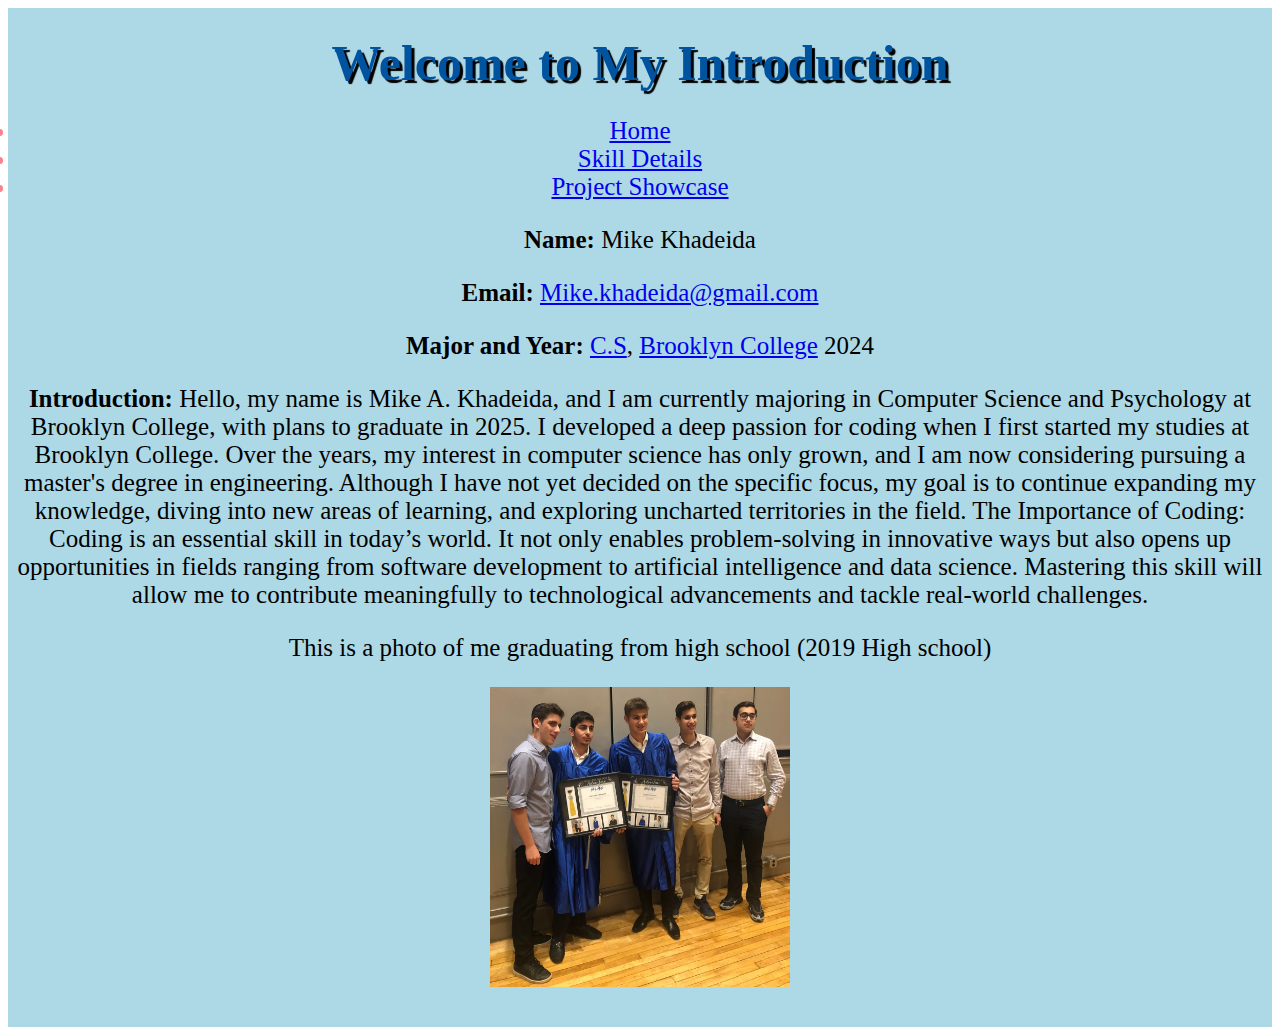
<file: index.html>
<!DOCTYPE html>
<html lang="en">
<head>
    <meta charset="UTF-8">
    <meta name="viewport">
    <title>Introduction</title>
    <link rel="stylesheet" href="Styles.css">
</head>
<body>
    
    <div class="intro">
        <h1>Welcome to My Introduction</h1>
        <div class="info">
            <li><a href="index.html">Home</a></li>
            <!-- <li><a href="MikeKhadeida.html"></a></li> -->
            <li><a href="skill-details.html">Skill Details</a></li>
            <li><a href="project-showcase.html">Project Showcase</a></li>
            <p><strong>Name:</strong> Mike Khadeida</p>
            <!-- <p><strong>Email:</strong> <a href="mailto:Mike.khadeida@gmail.com></a> Mike.khadeida@gmail.com</p> -->
            
            <p><strong>Email:</strong> <a href="mailto:Mike.khadeida@gmail.com", title="Email">Mike.khadeida@gmail.com</a></p>

            <!-- <p><strong>Major and Year:</strong>, <a href="https://www.brooklyn.edu"></a> C.S, Brooklyn College</a> 2024</p> -->

            <p><strong>Major and Year:</strong> <a href="https://www.brooklyn.edu/academics/programs/computer-science-bs/", title="link to Brooklyn College's Computer Science program">C.S</a>, <a href="https://www.brooklyn.edu/", title="Link to Brookyln College's Website">Brooklyn College</a> 2024</p>

            <p><strong>Introduction:</strong> 
        Hello, my name is Mike A. Khadeida, and I am currently majoring in Computer Science and Psychology at Brooklyn College, with plans to graduate in 2025.

        I developed a deep passion for coding when I first started my studies at Brooklyn College. Over the years, my interest in computer science has only grown, and I am now considering pursuing a master's degree in engineering. Although I have not yet decided on the specific focus, my goal is to continue expanding my knowledge, diving into new areas of learning, and exploring uncharted territories in the field.

        The Importance of Coding: Coding is an essential skill in today’s world. It not only enables problem-solving in innovative ways but also opens up opportunities in fields ranging from software development to artificial intelligence and data science. Mastering this skill will allow me to contribute meaningfully to technological advancements and tackle real-world challenges.   
            </p>
                
               <p>This is a photo of me graduating from high school (2019 High school)</p>
                 <img src="IMgages.jpg" width="300" height="300" alt="Photo"/>

             <P> </P>

        </div>
    </div>
    
    <script src="MikeKhadeida.js"></script>
</body>
</html>
</file>
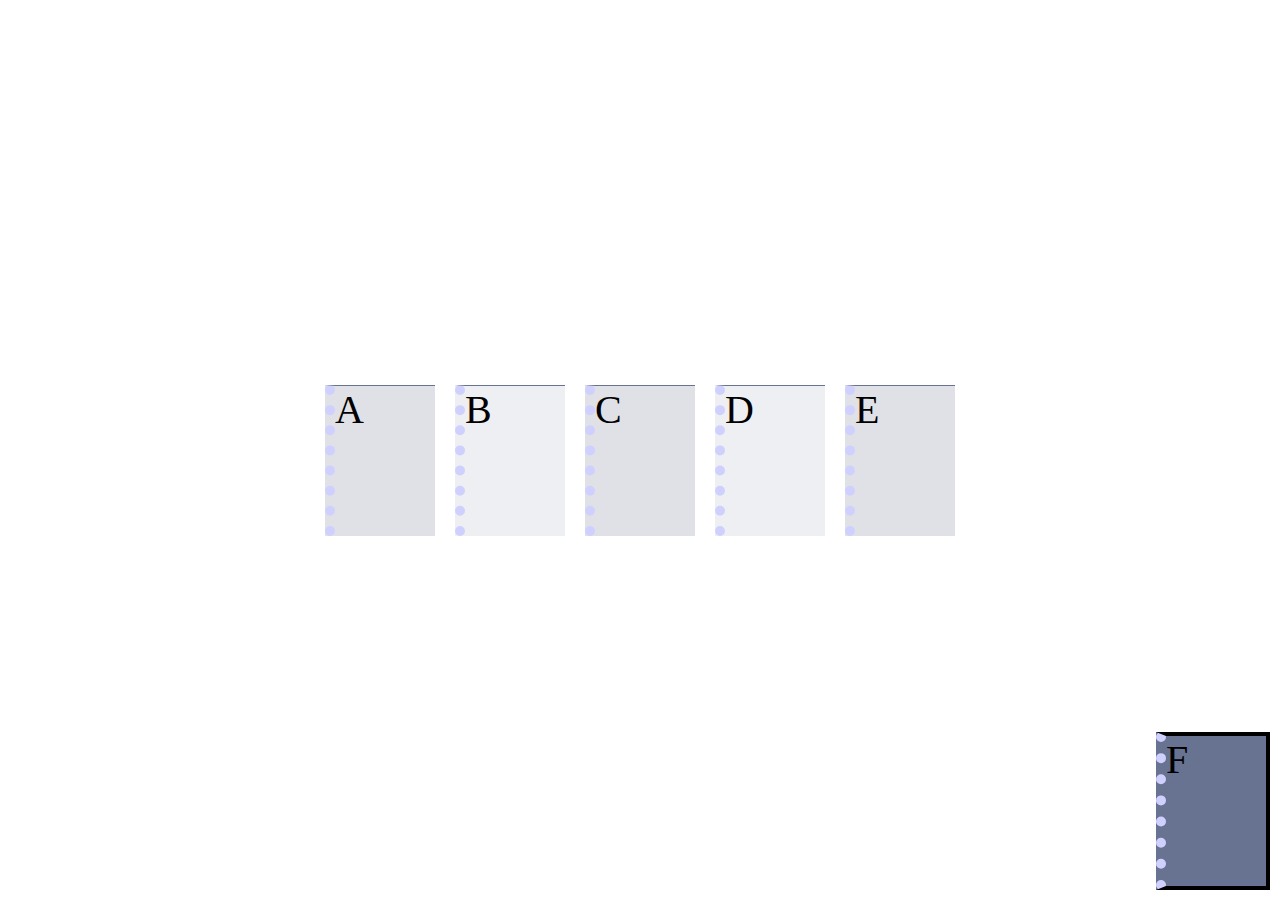
<file: CISC3140 Project 1/index.html>
<!DOCTYPE html>
<html lang="en">
<head>
    <meta charset="UTF-8">
    <meta name="viewport" content="width=device-width, initial-scale=1.0">
    <title>Document</title>

    <link rel="stylesheet" href="styleA.css">
    <link rel="stylesheet" href="styleB.css">
</head>
<body>
   
<div class="box">A</div>   
<div class="box">B</div>
<div class="box">C</div> 
<div class="box">D</div> 
<div class="box">E</div> 
<div class="box">F</div> 

 
</body>
</html>
</file>
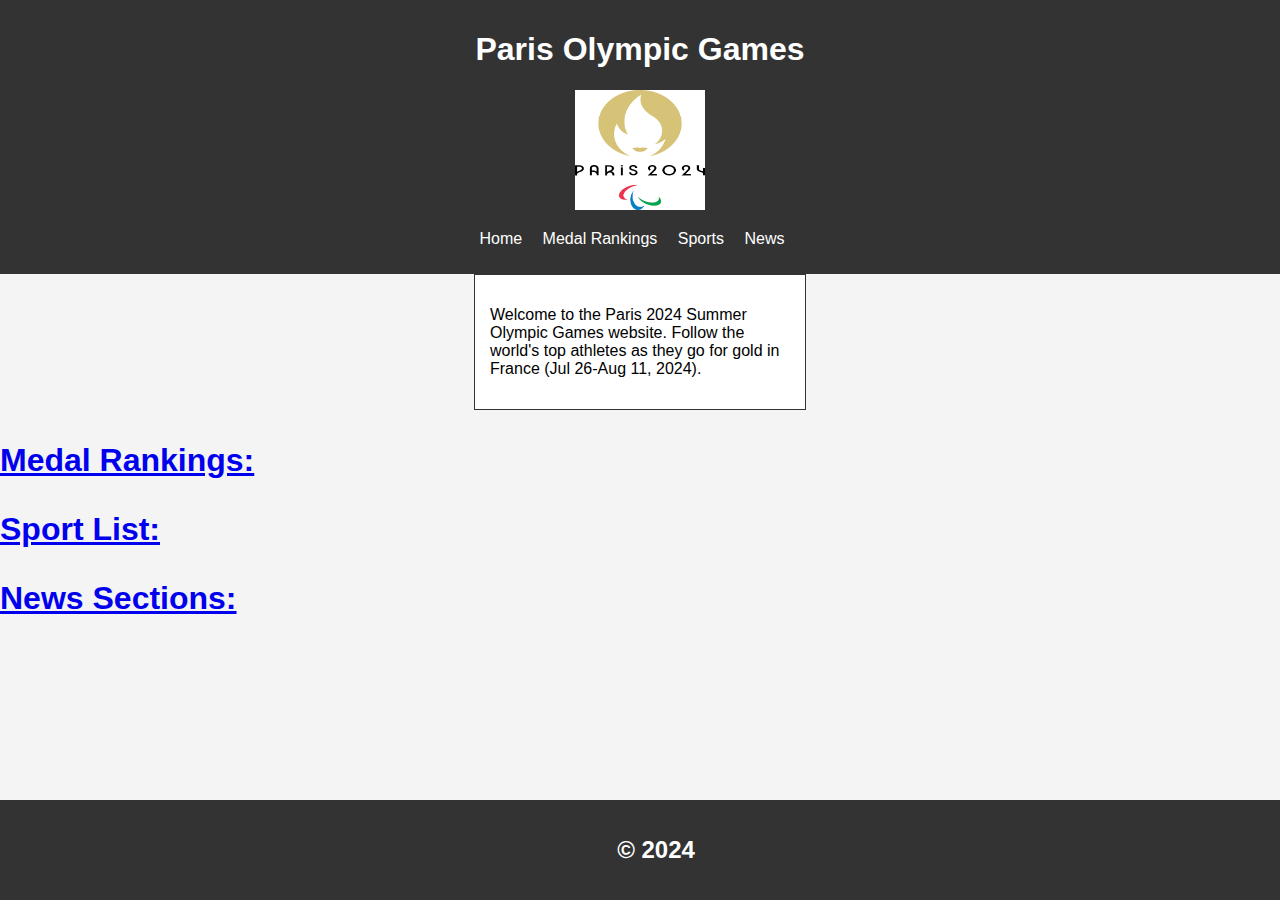
<file: Project-2/index.html>
<!DOCTYPE html>
<html lang="en">
<head>
    <meta charset="UTF-8">
    <meta name="viewport" content="width=device-width, initial-scale=1.0">
    <title>Document</title>
    <link rel="stylesheet" href="styles.css">
</head>
<body>

    <header>
     <h1>Paris Olympic Games</h1>
     <img src="download.png", width="130" height="120" alt="Pairs Olympic Games Logo">
     <nav>
        <ul>
            <li><a href="index.html">Home</a></li>
            <li><a href="MedalRankings.html">Medal Rankings</a></li>
            <li><a href="SportList.html">Sports</a></li>
            <li><a href="NewsSections.html">News</a></li>

        </ul>
    </nav>
    </header>

   <main> 
    <div class="code-box">
     <p>Welcome to the Paris 2024 Summer Olympic Games website. 
        Follow the world's top athletes as they go for gold in France
         (Jul 26-Aug 11, 2024). </p>
    </div>
    <!-- <h1>Medal Rankings:</h1> -->
     <!-- <button onclick="printMessage()">Medal Rankings:</button> -->

    <h1><p><a href="MedalRankings.html"> Medal Rankings:</a> </p></h1>
    <!-- <a href="table.html">click here</a> -->
    
    <h1><p><a href="SportList.html">Sport List:</a></p> </h1>
    <h1><p><a href="NewsSections.html">News Sections:</a></p></h1>

   </main>


   <script src="script.js"></script>

   <footer><h2>&copy; 2024</h2></footer>
</body>
</html>
</file>
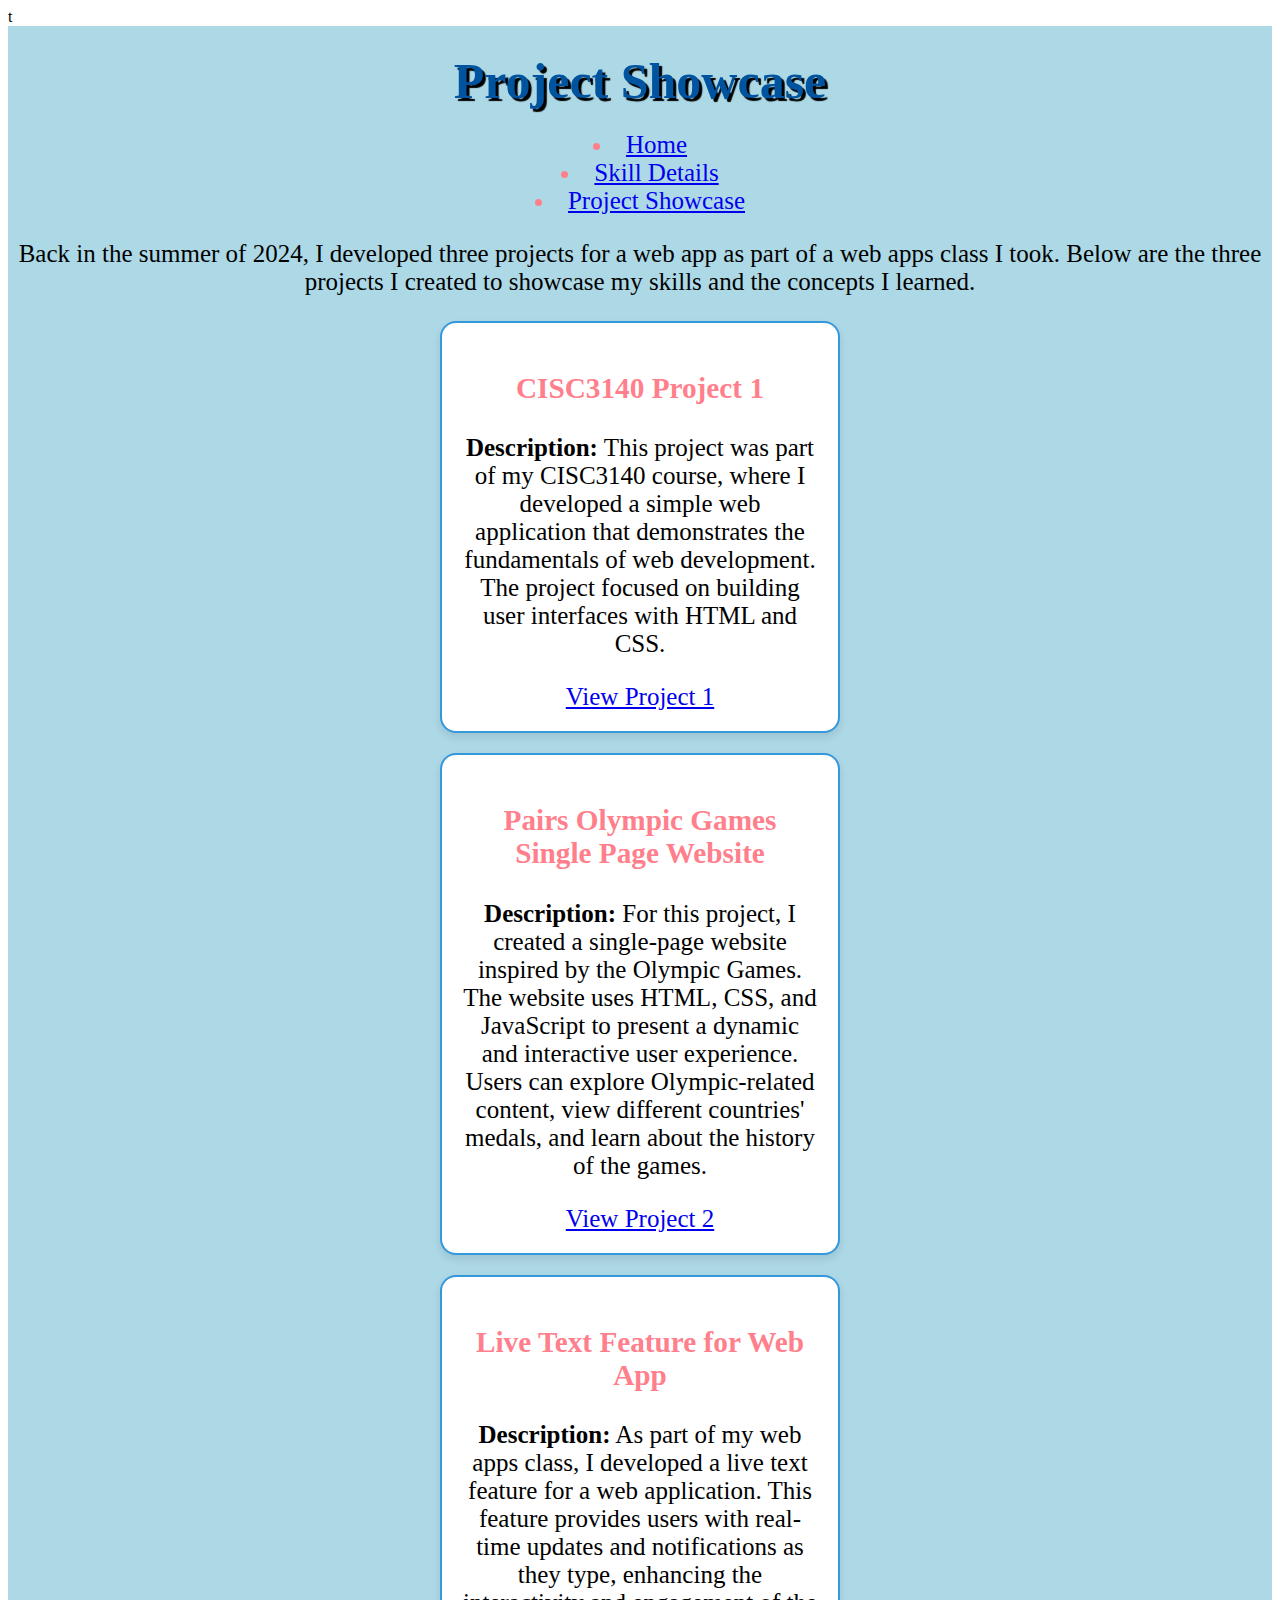
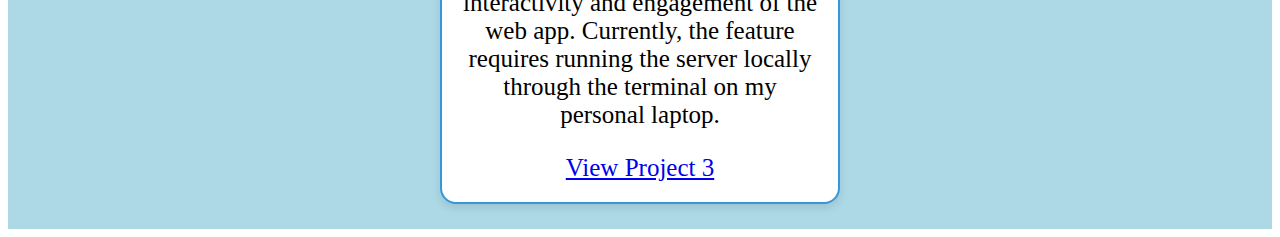
<file: project-showcase.html>
t<!DOCTYPE html>
<html lang="en">
<head>
    <meta charset="UTF-8">
    <meta name="viewport" content="width=device-width, initial-scale=1.0">
    <title>Project Showcase</title>
    <link rel="stylesheet" href="Styles.css">
</head>
<body>
    <div class="container">
        <h1>Project Showcase</h1>
        
            <li><a href="index.html">Home</a></li>
            <li><a href="skill-details.html">Skill Details</a></li>
            <li><a href="project-showcase.html">Project Showcase</a></li>
        
        
        <p>Back in the summer of 2024, I developed three projects for a web app as part of a web apps class I took. Below are the three projects I created to showcase my skills and the concepts I learned.</p>

        <div class="project-card">
            <h3>CISC3140 Project 1</h3>
            <p><strong>Description:</strong> This project was part of my CISC3140 course, where I developed a simple web application that demonstrates the fundamentals of web development. The project focused on building user interfaces with HTML and CSS.</p>
            <a href="./CISC3140 Project 1/index.html">View Project 1</a>
        </div>

        <div class="project-card">
            <h3>Pairs Olympic Games Single Page Website</h3>
            <p><strong>Description:</strong> For this project, I created a single-page website inspired by the Olympic Games. The website uses HTML, CSS, and JavaScript to present a dynamic and interactive user experience. Users can explore Olympic-related content, view different countries' medals, and learn about the history of the games.</p>
            <a href="./Project-2/index.html">View Project 2</a>
        </div>

        <div class="project-card">
            <h3>Live Text Feature for Web App</h3>
<!--             <p><strong>Description:</strong> As part of my web apps class, I developed a live text feature for a web application. This feature allows users to see real-time updates and notifications as they type, making the web app more interactive and engaging.</p> -->
            <p><strong>Description:</strong> As part of my web apps class, I developed a live text feature for a web application. This feature provides users with real-time updates and notifications as they type, enhancing the interactivity and engagement of the web app. Currently, the feature requires running the server locally through the terminal on my personal laptop.</p>
            <a href="./Clients/index.html">View Project 3</a>

        </div>
    </div>
</body>
</html>
</file>
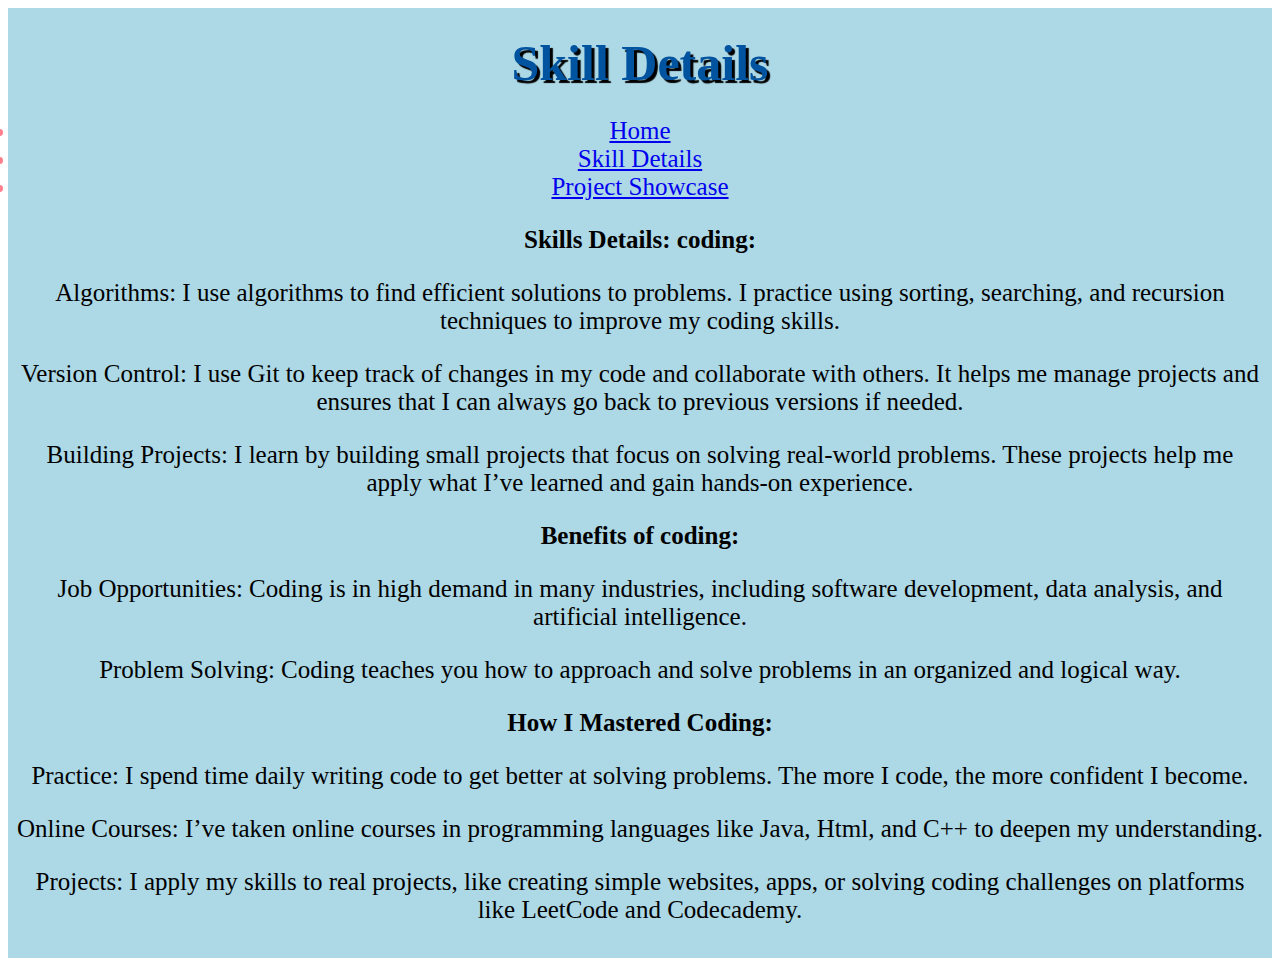
<file: skill-details.html>
<!DOCTYPE html>
<html lang="en">
<head>
    <meta charset="UTF-8">
    <meta name="viewport">
    <title>Skills <details></details></title>
    <link rel="stylesheet" href="Styles.css">
</head>
<body>
    
    <div class="intro">
        <h1>Skill Details</h1>
        <div class="info">
            <li><a href="index.html">Home</a></li>
            <!-- <li><a href="MikeKhadeida.html"></a></li> -->
            <li><a href="skill-details.html">Skill Details</a></li>
            <li><a href="project-showcase.html">Project Showcase</a></li>
            
            <!-- <p><strong>Email:</strong> <a href="mailto:Mike.khadeida@gmail.com></a> Mike.khadeida@gmail.com</p> -->
            
            <p><strong>Skills Details: coding:</strong>
                <p>Algorithms: I use algorithms to find efficient solutions to problems. I practice using sorting, searching, and recursion techniques to improve my coding skills.</p>
                <p>Version Control: I use Git to keep track of changes in my code and collaborate with others. It helps me manage projects and ensures that I can always go back to previous versions if needed.</p>
                <p>Building Projects: I learn by building small projects that focus on solving real-world problems. These projects help me apply what I’ve learned and gain hands-on experience.</p> 
            </p>

            <p><strong> Benefits of coding:</strong>
                <p>Job Opportunities: Coding is in high demand in many industries, including software development, data analysis, and artificial intelligence.</p>
                <p>Problem Solving: Coding teaches you how to approach and solve problems in an organized and logical way.</p>
            </p>
            <p><strong>How I Mastered Coding:</strong></p>
            <p>Practice: I spend time daily writing code to get better at solving problems. The more I code, the more confident I become.</p>
            <p>Online Courses: I’ve taken online courses in programming languages like Java, Html, and C++ to deepen my understanding.</p>
            <p>Projects: I apply my skills to real projects, like creating simple websites, apps, or solving coding challenges on platforms like LeetCode and Codecademy.</p>
        </div>
    </div>
    
    <script src="MikeKhadeida.js"></script>
</body>
</html>
</file>
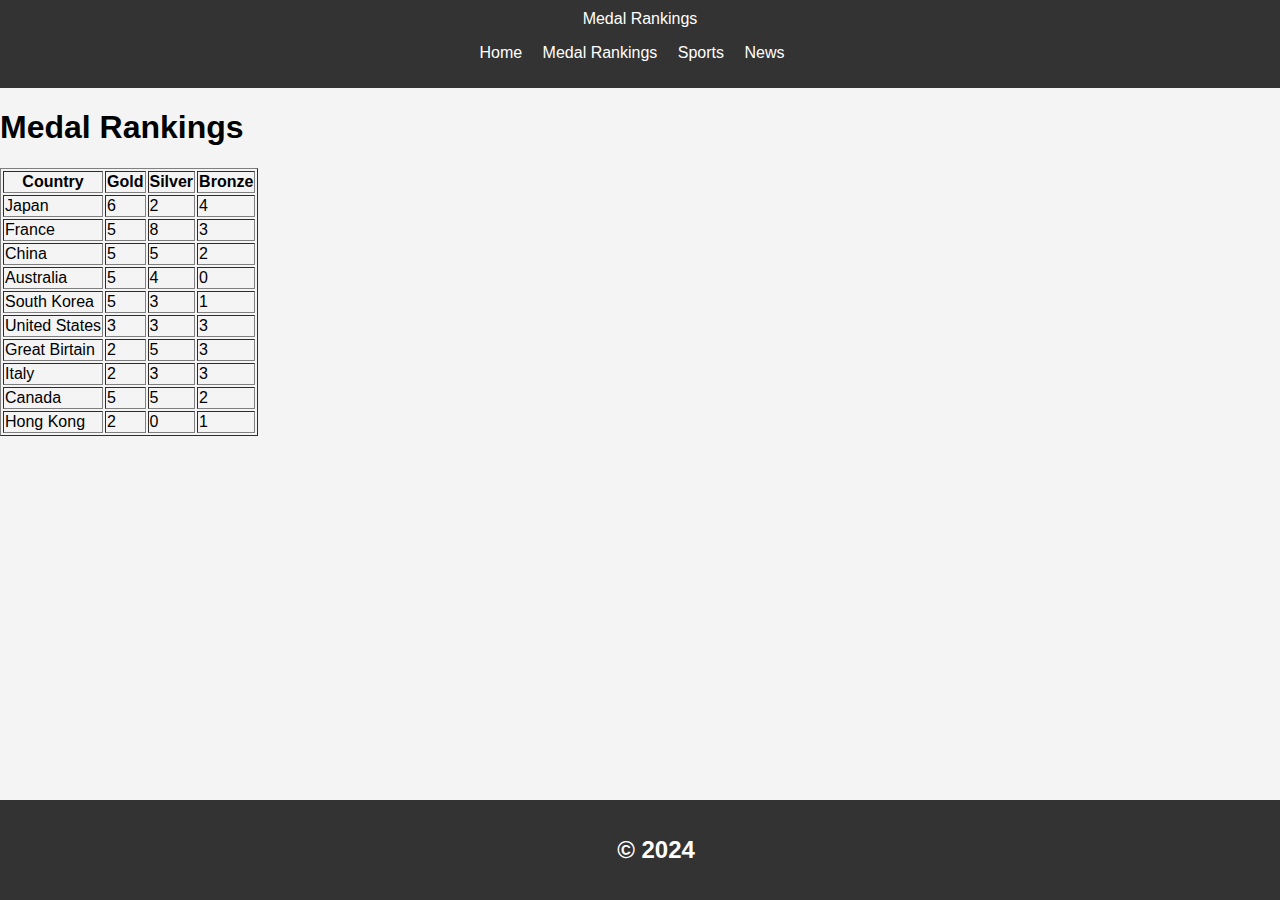
<file: Project-2/MedalRankings.html>
<!DOCTYPE html>
<html lang="en">
<head>
    <meta charset="UTF-8">
    <meta name="viewport" content="width=device-width, initial-scale=1.0">
    <title>Document</title>
    <link rel="stylesheet" href="styles.css">
</head>
<body>

    <!-- <header>Medal Rankings</header> -->

    <header>
        Medal Rankings
        <nav>
           <ul>
            <li><a href="index.html">Home</a></li>
            <li><a href="MedalRankings.html">Medal Rankings</a></li>
            <li><a href="SportList.html">Sports</a></li>
            <li><a href="NewsSections.html">News</a></li>

          </ul>
        </nav>
   </header>

    <h1>Medal Rankings</h1>
    <table id="medal-table" border="1">
        <thead>
            <tr>
                <th>Country</th>
                <th>Gold</th>
                <th>Silver</th>
                <th>Bronze</th>
            </tr>
        </thead>
        <tbody>
            <!-- Data will be inserted here by JavaScript -->
        </tbody>
    </table>
    <script src="script.js"></script>
    <footer><h2>&copy; 2024</h2></footer>
</body>
</html>
</file>
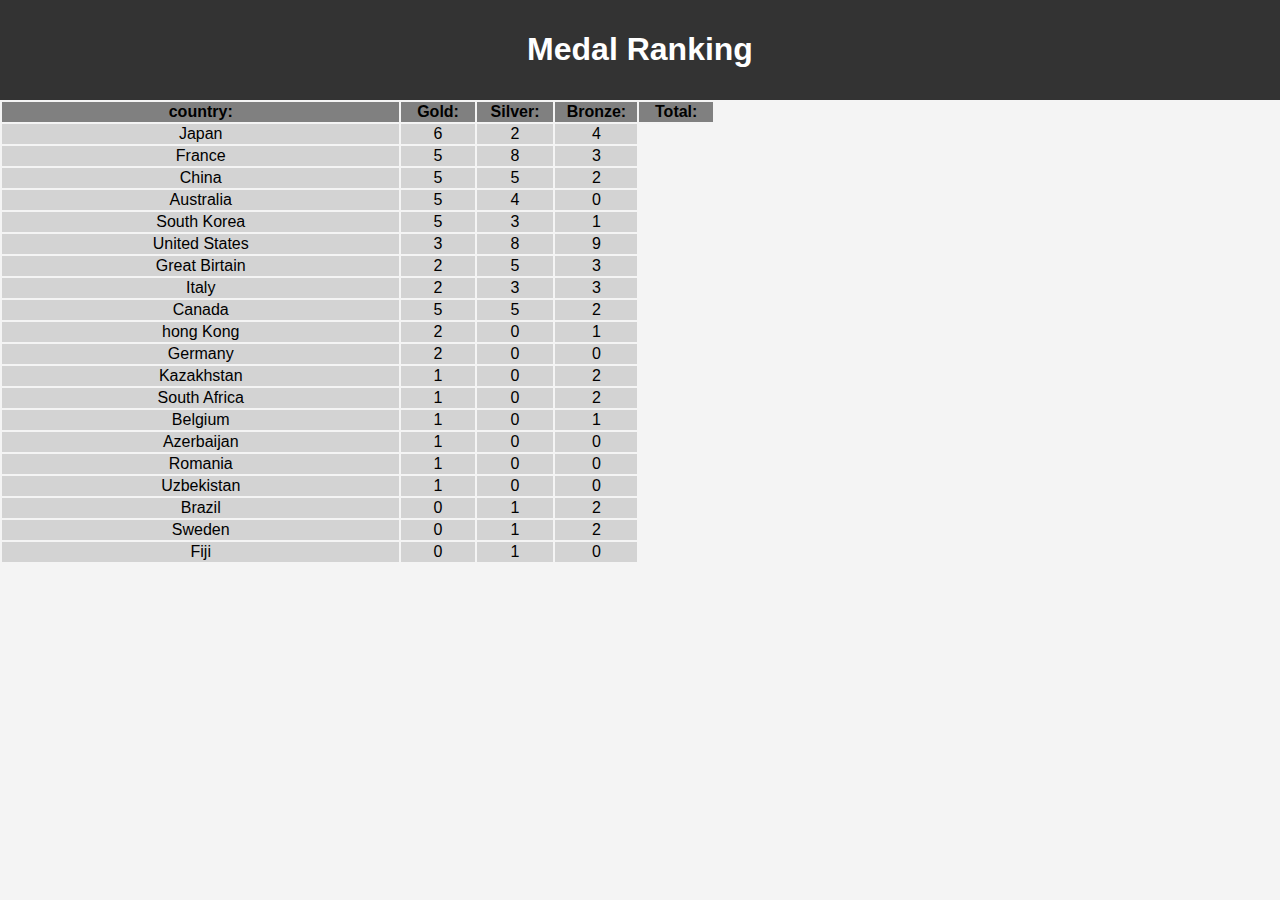
<file: Project-2/MedalRgs.html>
<!DOCTYPE html>
<html lang="en">
<head>
    <meta charset="UTF-8">
    <meta name="viewport" content="width=device-width, initial-scale=1.0">
    <link rel="stylesheet" href="styles.css">
    <title>Medal Ranking</title>
</head>
<body>
    <header>  <h1>Medal Ranking</h1>  </header>
    
    <table  width="715">
        <tr bgcolor="grey">
            <th width="700">country:</th>
            <th width="100">Gold:</th>
            <th width="100">Silver:</th>
            <th width="100">Bronze:</th>
            <th width="100">Total:</th>
        </tr>
        
        <tr bgcolor="lightgrey" align="center">

            <td>Japan</td>
            <td>6</td>
            <td>2</td>
            <td>4</td>
        </tr>
        <tr bgcolor="lightgrey" align="center" >
            <td>France</td>
            <td>5</td>
            <td>8</td>
            <td>3</td>
        </tr>

        <tr bgcolor="lightgrey" align="center">
          <td>China</td>
          <td>5</td>
          <td>5</td>
          <td>2</td>
        </tr>

        <tr bgcolor="lightgrey" align="center">
            <td>Australia</td>
            <td>5</td>
            <td>4</td>
            <td>0</td>
        </tr>

        <tr bgcolor="lightgrey" align="center">
          <td>South Korea</td>
          <td>5</td>
          <td>3</td>
          <td>1</td>
        </tr>
         
        <tr bgcolor="lightgrey" align="center">
            <td>United States</td>
            <td>3</td>
            <td>8</td>
            <td>9</td>
        </tr>

        <tr bgcolor="lightgrey" align="center">
            <td>Great Birtain</td>
            <td>2</td>
            <td>5</td>
            <td>3</td>
        </tr>

        <tr bgcolor="lightgrey" align="center">
            <td>Italy</td>
            <td>2</td>
            <td>3</td>
            <td>3</td>
        </tr>

        <tr bgcolor="lightgrey" align="center">
            <td>Canada</td>
            <td>5</td>
            <td>5</td>
            <td>2</td>
        </tr>
        <tr bgcolor="lightgrey" align="center">
            <td>hong Kong</td>
            <td>2</td>
            <td>0</td>
            <td>1</td>
        </tr>

        <tr bgcolor="lightgrey" align="center">
            <td>Germany</td>
            <td>2</td>
            <td>0</td>
            <td>0</td>
        </tr>

        <tr bgcolor="lightgrey" align="center">
            <td>Kazakhstan</td>
            <td>1</td>
            <td>0</td>
            <td>2</td>
        </tr>

        <tr bgcolor="lightgrey" align="center">
            <td>South Africa</td>
            <td>1</td>
            <td>0</td>
            <td>2</td>
        </tr>

        <tr bgcolor="lightgrey" align="center">
            <td>Belgium</td>
            <td>1</td>
            <td>0</td>
            <td>1</td>
        </tr>

        <tr bgcolor="lightgrey" align="center">
            <td>Azerbaijan</td>
            <td>1</td>
            <td>0</td>
            <td>0</td>
        </tr>

        <tr bgcolor="lightgrey" align="center">
            <td>Romania</td>
            <td>1</td>
            <td>0</td>
            <td>0</td>
        </tr>

        <tr bgcolor="lightgrey" align="center">
            <td>Uzbekistan</td>
            <td>1</td>
            <td>0</td>
            <td>0</td>
        </tr>
        <tr bgcolor="lightgrey" align="center">
            <td>Brazil</td>
            <td>0</td>
            <td>1</td>
            <td>2</td>
        </tr>

        <tr bgcolor="lightgrey" align="center">
            <td>Sweden</td>
            <td>0</td>
            <td>1</td>
            <td>2</td>
        </tr>

        <tr bgcolor="lightgrey" align="center">
            <td>Fiji</td>
            <td>0</td>
            <td>1</td>
            <td>0</td>
        </tr>



       </table>
</body>
</html>








 <!-- THIS IS FROM SPORT LIST FOR NOW leave it  -->
<!-- <!DOCTYPE html>
<html lang="en">
<head>
    <meta charset="UTF-8">
    <meta name="viewport" content="width=device-width, initial-scale=1.0">
    <link rel="styleSheet" href ="styles.css">
    <title>Sport List</title>
</head>
<body>
    <header>
        <h1>Sport List</h1>    
    </header>

    <table width="715">
        <tr bfcolor="grey">
           
            <th>The List for sports <h1></h1> </th>
            
        </tr>
        
        <tr bgcolor="lightgrey" align="center">
            <td>1: Basketball</td>
        </tr>

        <tr bgcolor="lightgrey" align="center"><td>2: Boxing</td></tr>
        <tr bgcolor="lightgrey" align="center"><td>3: VolleyBall</td></tr>
        <tr bgcolor="lightgrey" align="center"><td>4: Football </td></tr>
        <tr bgcolor="lightgrey" align="center"><td>5: Golf</td></tr>

    </table>
 
    <section id="sports">
        <h2>Sports</h2>
        <ul>
          <li><a href="#sport1-schedule">Sport 1 Basketball:</a></li>
          <li><a href="#sport2-schedule">Sport 2 Boxing:</a></li>
          <li><a href="#sport3-schedule">Sport 3 VolleyBall:</a></li>
          <li><a href="#sport4-schedule">Sport 4 FootBall:</a></li>
          <li><a href="#sport5-schedule">Sport 5 Golf:</a></li>
        </ul>

      </section>
      
    
</body>
</html> -->
</file>
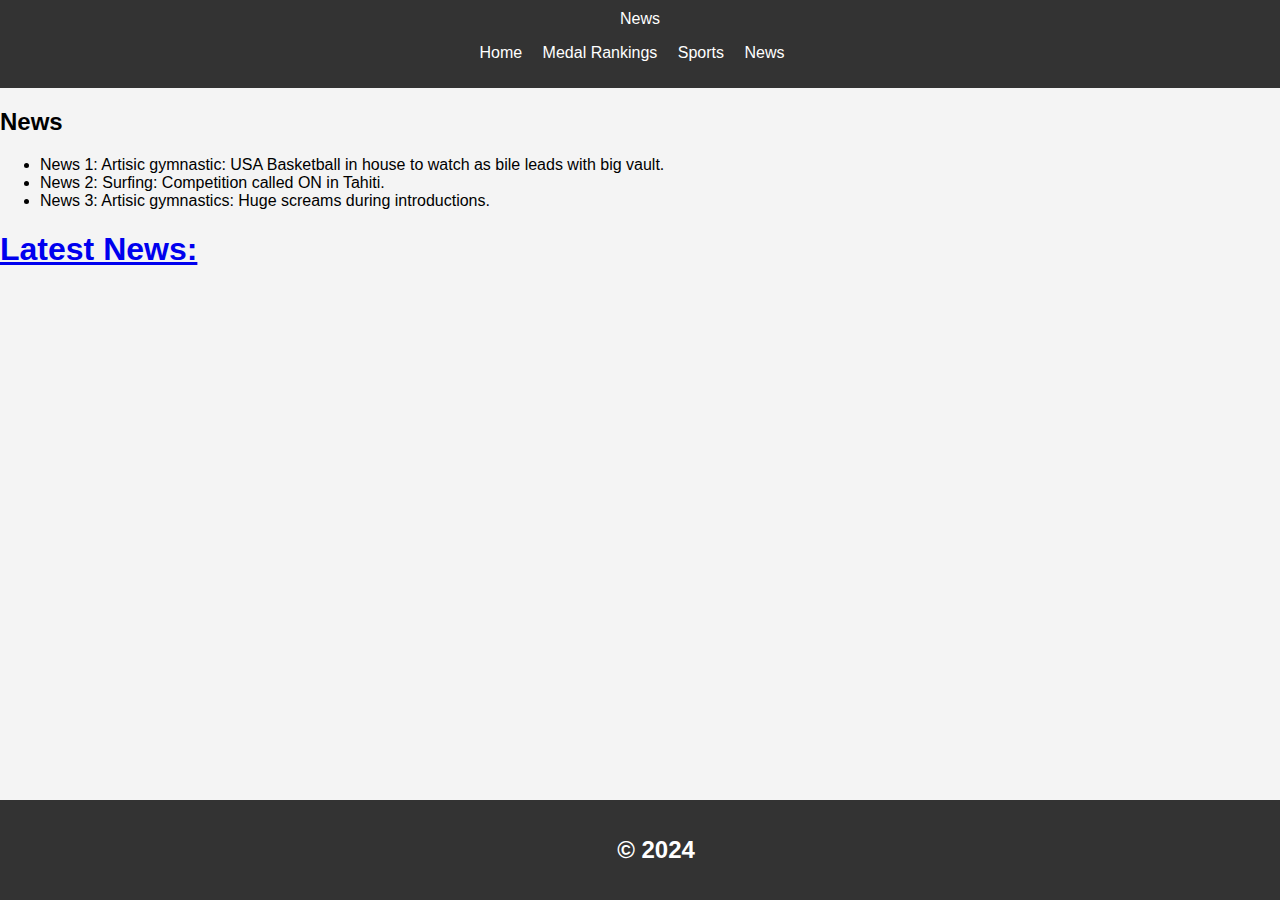
<file: Project-2/NewsSections.html>
<!DOCTYPE html>
<html lang="en">
<head>
    <meta charset="UTF-8">
    <meta name="viewport" content="width=device-width, initial-scale=1.0">
    <title>News Sections</title>
    <link rel="stylesheet" href="styles.css">
</head>
<body>
    <!-- <header>News</header> -->
    <header>
        News
        <nav>
           <ul>
            <li><a href="index.html">Home</a></li>
            <li><a href="MedalRankings.html">Medal Rankings</a></li>
            <li><a href="SportList.html">Sports</a></li>
            <li><a href="NewsSections.html">News</a></li>

          </ul>
        </nav>
   </header>
    <main>
    <section id="news">
        <h2>News</h2>
        <ul id="news-list">
            <!-- display from javascript -->
        </ul>
    </section>

    <h1><a href="https://olympics.com/en/paris-2024/news">Latest News:</a></h1>

    
    </main>
    <script src="script.js"></script>
    <footer><h2>&copy; 2024</h2></footer>
</body>
</html>
</file>
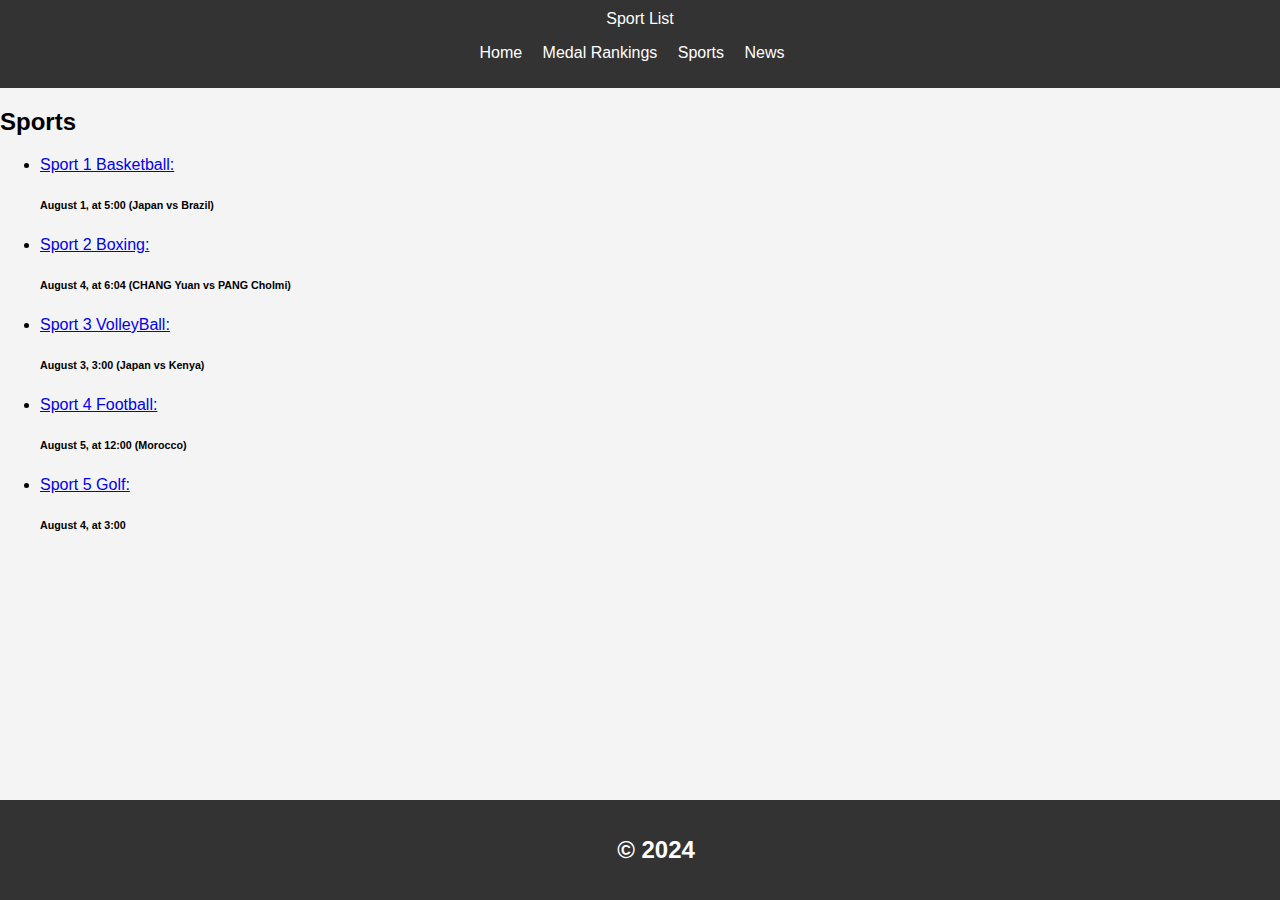
<file: Project-2/SportList.html>
<!DOCTYPE html>
<html lang="en">
<head>
    <meta charset="UTF-8">
    <meta name="viewport" content="width=device-width, initial-scale=1.0">
    <title>Sport List</title>
    
    <link rel="styleSheet" href="styles.css">
    
</head>
<body>
    
    <header>
        Sport List
        <nav>
           <ul>
            <li><a href="index.html">Home</a></li>
            <li><a href="MedalRankings.html">Medal Rankings</a></li>
            <li><a href="SportList.html">Sports</a></li>
            <li><a href="NewsSections.html">News</a></li>

          </ul>
        </nav>
   </header>
   
    
    <section id="sports">
        <h2>Sports</h2>
        <ul>
            <li><a href="#sport1-schedule">Sport 1 Basketball:</a></li>
            <h6>August 1, at 5:00 (Japan vs Brazil)</h6>

            <li><a href="#sport2-schedule">Sport 2 Boxing:</a></li>
            <h6>August 4, at 6:04 (CHANG Yuan vs PANG Cholmi)</h6>

            <li><a href="#sport3-schedule">Sport 3 VolleyBall:</a></li>
            <h6>August 3, 3:00 (Japan vs Kenya)</h6>

            <li><a href="#sport4-schedule">Sport 4 Football:</a></li>
            <h6>August 5, at 12:00 (Morocco)</h6>

            <li><a href="#sport5-schedule">Sport 5 Golf:</a></li>
            <h6>August 4, at 3:00</h6>
        </ul>
    </section>
    <script src="script.js"></script>
    <footer><h2>&copy; 2024</h2></footer>
</body>
</html>
</file>
<file: Styles.css>
h1 {
    margin: 1px;
    padding: 20px 0;
    color: #00539f;
    text-shadow: 3px 3px 1px black;
    text-align: center;
  }
  
div {	text-align: center;
           color: #ff7f8c;
           background-color: lightblue;
           margin: auto;
           font-size: 25px;
           justify-content: center;
           padding: 4.5px;
        }
 
  div.names, button {
    border: 5px outset #FFFFF0;
    color: #FA8072;
    display: inline-block;
    font-weight: bold;
  }

  div.teams {
      font-weight: bold;
    display: inline-grid;
    border: 5px outset #7FFFD4;
    background-color: lightblue;
  }
  
  
  #para1 {
      color: #E9967A;
      font-size: 30px;
  }
  
  p {
      color: #000000;
  }

  /* Styling for the project cards */
.project-card {
  background-color: #fff;
  padding: 20px;
  margin: 20px 0;
  border: 2px solid #3498db;
  border-radius: 16px;  /* Increased border radius for more rounded corners */
  box-shadow: 0 4px 8px rgba(0, 0, 0, 0.1);
  width: 100%;
  max-width: 400px;
  margin-left: auto;
  margin-right: auto;
  text-align: center;
  box-sizing: border-box;
}

/* Hover effect for the project links */
.project-card a:hover {
  background-color: #2980b9;
  box-shadow: 0 4px 10px rgba(0, 0, 0, 0.2); /* Adds shadow effect on hover */
}
</file>
<file: CISC3140 Project 1/styleA.css>
body {
    display: flex;
    flex-direction: column;
    align-items: center;
    justify-content: center;
    height: 100vh;
    font-family: Tahoma;
    font-size: 40px;
    margin: 0;
    
   
}
.box {
    display: flex;
    /* justify-content: space-between; */
    width: 100px;
    height: 100px;
    border-top: 1px solid #687291;
    /* text-align: center; */
    /* line-height: 100px; */
    margin: 10px;
    /* justify-content: center; */
   
  }

         
.box:nth-child(odd) {
    background-color: #dfe1e7;
    
}

.box:nth-child(even) {
    background-color: #eeeff2;
  
}

.box:last-child {
    background-color: #687291;
    border: 4px solid black;
   /*line-height: 10px;/* Adjust line-height for vertical center due to border*/
    
}
</file>
<file: CISC3140 Project 1/styleB.css>
body {
    display: flex;
    flex-direction: row;
    align-items: center;
    justify-content: center;
    height: 100vh;
    font-family: Tahoma;
    font-size: 40px;
    margin: 10px;
    
   
}
 .box{
    display: flex;
    /* justify-content: space-between; */
    width: 100px;
    height: 150px;
    background-color: #eeeff2;  /*specifc color for background of box for specifc color*/
    border-left:10px dotted #D0D0FF; 
   ;
    /* line-height: 150px; */
    margin: 10px;
 }

 .box:last-child {
    border-left:10px dotted #D0D0FF; 
    position: absolute;
    bottom: 0;
    right: 0;
}
.box:hover {
    cursor: pointer;
    background-color: yellow;
    color: goldenrod;
}
</file>
<file: Project-2/styles.css>
/* body{
    display: flex;
    flex-direction: column;
    align-items: center;
    height: 100hv;
    font-family: tahoma;
    font-size: 40;
    margin: 0;
    background-color: gray;
}

.box{
    display: flex;
    width: 100px;
    height: 100px;
    
    border-top:1px solid gray;
    margin: 10px;
    
} */


    body {
        font-family: Arial, sans-serif;
        margin: 0;
        padding: 0;
        background-color: #f4f4f4;
        flex-direction: column;
        min-height: 100vh;

    }
    
    
 header {
        background-color: #333;
        color: #fff;
        padding: 10px 0;
        text-align: center;
}

.div{
    display: flex;
    width: 100px;
    height: 100px;
    /* background: #333; */
    /* border:1px solid gray; */
    
    margin: 10px;
    border-width: 1020px;
    font: 20px;
}

/* header {
    background-color: #333;
    color: white;
    padding: 1rem;
    
} */
nav ul {
    list-style: none;
    padding: 0;
}
nav ul li {
    display: inline;
    margin-right: 1rem;
}
nav ul li a {
    color: white;
    text-decoration: none;
}
.main {
    padding: 2rem;
    flex: 1;
    padding: 2rem;
    overflow: auto; 
}
footer {
    background-color: #333;
    color: white;
    text-align: center;
    padding: 1rem;
    position: absolute;
    bottom: 0;
    width: 100%;
}

.code-box {
    border: 1px solid #333;
    padding: 15px;
    background-color: #fff;
    width: 300px; 
    
    margin: 0 auto; 
}
/* .code-box p {
    font-family: monospace;
    white-space: pre-wrap;
    margin: 0;
} */
</file>
